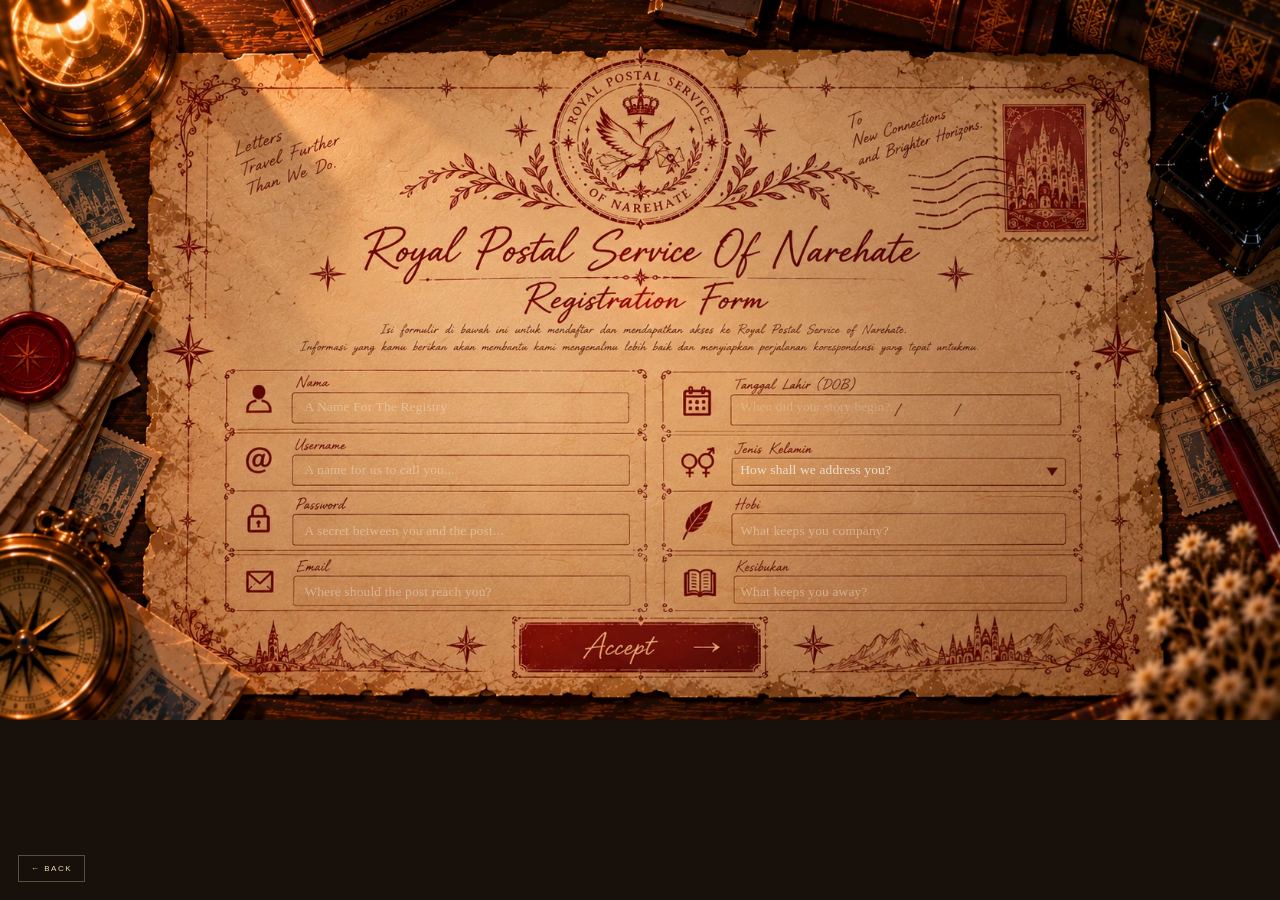
<file: registration.html>
<!-- =========================================================
     NAREHATE POSTAL SERVICE
     registration.html
     Frontend Application Shell
     ========================================================= -->


<!DOCTYPE html>

<html
  lang="id"
>

<head>

  <meta
    charset="UTF-8"
  >

  <meta
    name="viewport"
    content="width=device-width, initial-scale=1.0"
  >

  <title>
    Registration — Narehate Postal Service
  </title>


  <meta
    name="description"
    content="Register as a correspondent of Narehate Postal Service."
  >


<!-- <Start> BLOCK 28 — COMPLETE REGISTRATION CSS -->

<style>

/* =====================================================
   NAREHATE POSTAL SERVICE
   REGISTRATION PAGE
   ===================================================== */


/* =====================================================
   ROOT
   ===================================================== */

:root {

  --ink:
    #642319;

  --ink-soft:
    rgba(
      100,
      35,
      25,
      0.68
    );

  --paper-focus:
    rgba(
      255,
      238,
      204,
      0.18
    );

  --error:
    #7b2418;
}


/* =====================================================
   RESET
   ===================================================== */

* {

  box-sizing:
    border-box;
}


html,
body {

  width:
    100%;

  min-height:
    100%;

  margin:
    0;

  padding:
    0;
}


body {

  background:
    #17100b;

  color:
    var(--ink);

  font-family:
    Georgia,
    "Times New Roman",
    serif;

  overflow:
    hidden;
}


/* =====================================================
   REGISTRATION PAGE
   ===================================================== */

.registration-page {

  position:
    relative;

  width:
    100vw;

  height:
    100vh;

  min-height:
    100dvh;

  overflow:
    hidden;
}


/* <Start> LOCKED REGISTRATION CANVAS */

/* =====================================================
   REGISTRATION CANVAS
   -----------------------------------------------------
   Background + form overlay selalu menggunakan
   canvas 16:9 yang sama.

   Desktop:
   mengikuti lebar viewport

   Mobile:
   tetap mempertahankan rasio artwork
   ===================================================== */

.registration-background {

  position:
    fixed;

  top:
    0;

  left:
    50%;

  transform:
    translateX(-50%);

  width:
    min(
      100vw,
      177.7777778vh
    );

  aspect-ratio:
    16 / 9;

  height:
    auto;

  z-index:
    0;

  background-image:
    url(
      '/assets/environments/registration-bg.webp'
    );

  background-repeat:
    no-repeat;

  background-position:
    center;

  background-size:
    100% 100%;

  pointer-events:
    none;

}


/* =====================================================
   FORM LAYER
   ===================================================== */

.registration-layer {

  position:
    fixed;

  inset:
    0;

  width:
    100%;

  height:
    100%;

  z-index:
    10;

  pointer-events:
    none;

}


/* =====================================================
   FORM CANVAS
   -----------------------------------------------------
   HARUS IDENTIK dengan background canvas.
   ===================================================== */

.registration-form {

  position:
    fixed;

  top:
    0;

  left:
    50%;

  transform:
    translateX(-50%);

  width:
    min(
      100vw,
      177.7777778vh
    );

  aspect-ratio:
    16 / 9;

  height:
    auto;

  margin:
    0;

  padding:
    0;

  z-index:
    20;

  pointer-events:
    none;

}


/* =====================================================
   FIELD
   ===================================================== */

.registration-field {

  position:
    absolute;

  pointer-events:
    auto;

}


/* <Finish> LOCKED REGISTRATION CANVAS */

/* =====================================================
   ACCESSIBILITY LABEL
   -----------------------------------------------------
   Label tetap ada di HTML untuk accessibility,
   tetapi TIDAK BOLEH terlihat.

   Judul field sudah tercetak di artwork.
   ===================================================== */

.registration-field label {

  position:
    absolute;

  width:
    1px;

  height:
    1px;

  padding:
    0;

  margin:
    -1px;

  overflow:
    hidden;

  clip:
    rect(
      0,
      0,
      0,
      0
    );

  clip-path:
    inset(
      50%
    );

  white-space:
    nowrap;

  border:
    0;
}


/* =====================================================
   INPUT & SELECT
   ===================================================== */

.registration-field input,
.registration-field select {

  width:
    100%;

  height:
    100%;

  margin:
    0;

  padding:
    0
    10px;

  border:
    0;

  outline:
    none;

  border-radius:
    0;

  background:
    transparent;

  color:
    var(--ink);

  font-family:
    Georgia,
    "Times New Roman",
    serif;

  font-size:
    clamp(
      12px,
      1.05vw,
      17px
    );

  line-height:
    1;

  letter-spacing:
    0.15px;
}


/* =====================================================
   FOCUS
   ===================================================== */

.registration-field input:focus,
.registration-field select:focus {

  background:
    var(--paper-focus);

  box-shadow:
    inset
    0
    0
    0
    1px
    rgba(
      100,
      35,
      25,
      0.16
    );
}


/* =====================================================
   DATE INPUT
   ===================================================== */

.registration-field input[type="date"] {

  appearance:
    none;

  -webkit-appearance:
    none;

  color:
    var(--ink);
}


/*
   Chrome date picker icon dibuat transparan karena
   artwork sudah memiliki icon kalender sendiri.
*/

.registration-field input[type="date"]::-webkit-calendar-picker-indicator {

  opacity:
    0;

  cursor:
    pointer;
}


/* =====================================================
   SELECT
   ===================================================== */

.registration-field select {

  appearance:
    none;

  -webkit-appearance:
    none;

  cursor:
    pointer;
}


.registration-field select option {

  color:
    #3f1b16;

  background:
    #ead0a8;
}




/* <Start> BLOCK 42 — DOB DISPLAY SYSTEM */

/* ==================================================== DOB FIELD ===================================================== */

#registration-dob-field {

  position:
    absolute;
}


/* =====================================================
   CUSTOM PLACEHOLDER
   ===================================================== */

#registration-dob-placeholder {

  position:
    absolute;

  top:
    50%;

  left:
    10px;

  transform:
    translateY(-50%);

  z-index:
    3;

  color:
    #eee1ce;

  opacity:
    0.50;

  font-family:
    Georgia,
    "Times New Roman",
    serif;

  font-size:
    clamp(
      12px,
      1.05vw,
      17px
    );

  line-height:
    1;

  white-space:
    nowrap;

  pointer-events:
    none;

  transition:
    opacity
    160ms
    ease;
}


/* =====================================================
   CUSTOM SELECTED DATE
   ===================================================== */

#registration-dob-value {

  position:
    absolute;

  top:
    50%;

  left:
    10px;

  transform:
    translateY(-50%);

  z-index:
    3;

  color:
    var(--ink);

  font-family:
    Georgia,
    "Times New Roman",
    serif;

  font-size:
    clamp(
      12px,
      1.05vw,
      17px
    );

  line-height:
    1;

  white-space:
    nowrap;

  pointer-events:
    none;

  opacity:
    0;
}


/* =====================================================
   EMPTY STATE
   ===================================================== */

#registration-dob-field.is-empty
#registration-dob-placeholder {

  opacity:
    0.30;
}


#registration-dob-field.is-empty
#registration-dob-value {

  opacity:
    0;
}


/* =====================================================
   HAS VALUE
   ===================================================== */

#registration-dob-field.has-value
#registration-dob-placeholder {

  opacity:
    0;
}


#registration-dob-field.has-value
#registration-dob-value {

  opacity:
    1;
}


/* =====================================================
   NATIVE DATE INPUT
   -----------------------------------------------------
   Input tetap aktif sebagai calendar trigger,
   tetapi visual tanggal native disembunyikan.
   ===================================================== */

#registration-dob {

  position:
    absolute;

  inset:
    0;

  width:
    100%;

  height:
    100%;

  padding:
    0;

  margin:
    0;

  border:
    0;

  outline:
    none;

  background:
    transparent;

  color:
    transparent;

  cursor:
    pointer;

  appearance:
    none;

  -webkit-appearance:
    none;

  opacity:
    0;

  z-index:
    5;
}


/* =====================================================
   CHROME CALENDAR INDICATOR
   ===================================================== */

#registration-dob::-webkit-calendar-picker-indicator {

  opacity:
    0;

  width:
    100%;

  height:
    100%;

  cursor:
    pointer;
}


/* <Finish> BLOCK 42 */

/* <Start> BLOCK 32 — FINAL FIELD WIDTH CALIBRATION */

/* ===================================================== LEFT COLUM============================================================================================ */

#registration-name-field {

  left:
    23.0%;

  top:
    54.45%;

  width:
    25.4%;

  height:
    4.25%;
}


#registration-username-field {

  left:
    23.0%;

  top:
    63.15%;

  width:
    25.4%;

  height:
    4.25%;
}


#registration-password-field {

  left:
    23.0%;

  top:
    71.65%;

  width:
    25.4%;

  height:
    4.25%;
}


#registration-email-field {

  left:
    23.0%;

  top:
    80.15%;

  width:
    25.4%;

  height:
    4.25%;
}


/* =====================================================
   RIGHT COLUMN
   ===================================================== */

#registration-dob-field {

  left:
    57.05%;

  top:
    54.45%;

  width:
    25.4%;

  height:
    4.25%;
}


#registration-gender-field {

  left:
    57.05%;

  top:
    63.15%;

  width:
    25.4%;

  height:
    4.25%;
}


#registration-hobbies-field {

  left:
    57.05%;

  top:
    71.65%;

  width:
    25.4%;

  height:
    4.25%;
}


#registration-occupation-field {

  left:
    57.05%;

  top:
    80.15%;

  width:
    25.4%;

  height:
    4.25%;
}





/* <Finish> BLOCK 32 */




  /* ===========================================<Start>  — NAREHATE PLACEHOLDER COLOR ==============================================================*/

.registration-field input::placeholder {

  color:
    #eee1ce;

  opacity:
    0.50;
}


.registration-field select {

  color:
    #eee1ce;
}


.registration-field select:valid {

  color:
    var(--ink);
}


/* <Finish> BLOCK 35 */

/* =====================================================
   ACCEPT BUTTON
   -----------------------------------------------------
   Artwork sudah memiliki tombol Accept.

   HTML button hanya menjadi invisible clickable
   hitbox di atas tombol artwork.
   ===================================================== */

#registration-submit {

  position:
    absolute;

  left:
    40.35%;

  top:
    85.45%;

  width:
    19.35%;

  height:
    7.25%;

  margin:
    0;

  padding:
    0;

  border:
    0;

  outline:
    none;

  background:
    transparent;

  color:
    transparent;

  cursor:
    pointer;

  pointer-events:
    auto;

  z-index:
    30;
}


/* =====================================================
   ACCEPT HOVER
   -----------------------------------------------------
   Sangat subtle supaya artwork tidak rusak.
   ===================================================== */

#registration-submit:hover {

  background:
    rgba(
      255,
      230,
      190,
      0.06
    );
}


/* =====================================================
   ACCEPT ACTIVE
   ===================================================== */

#registration-submit:active {

  background:
    rgba(
      90,
      20,
      10,
      0.08
    );
}


/* =====================================================
   STATUS
   -----------------------------------------------------
   Development feedback saja.

   Tidak mengganggu artwork.
   ===================================================== */

#registration-status {

  position:
    fixed;

  left:
    50%;

  bottom:
    12px;

  transform:
    translateX(-50%);

  z-index:
    100;

  min-width:
    220px;

  max-width:
    80vw;

  padding:
    5px
    10px;

  color:
    var(--ink-soft);

  font-family:
    Arial,
    sans-serif;

  font-size:
    9px;

  line-height:
    1.4;

  text-align:
    center;

  pointer-events:
    none;
}


#registration-status.is-error {

  color:
    var(--error);
}


/* =====================================================
   BACK BUTTON
   ===================================================== */

.registration-back {

  position:
    fixed;

  left:
    18px;

  bottom:
    18px;

  z-index:
    100;

  padding:
    8px
    12px;

  border:
    1px solid
    rgba(
      244,
      218,
      179,
      0.30
    );

  background:
    rgba(
      23,
      16,
      11,
      0.45
    );

  color:
    #f4dab3;

  font-family:
    Arial,
    sans-serif;

  font-size:
    8px;

  letter-spacing:
    1.5px;

  cursor:
    pointer;

  backdrop-filter:
    blur(
      5px
    );
}


/* =====================================================
   MOBILE
   ===================================================== */

@media (
  max-width: 700px
) {

  .registration-background {

    width:
      auto;

    height:
      100dvh;

    aspect-ratio:
      16 / 9;

    background-size:
      100%
      100%;
  }


  .registration-layer {

    width:
      auto;

    height:
      100dvh;

    aspect-ratio:
      16 / 9;
  }


  .registration-field input,
  .registration-field select {

    font-size:
      12px;

    padding:
      0
      7px;
  }


  .registration-back {

    left:
      10px;

    bottom:
      10px;
  }
}


/* =====================================================
   <Finish> BLOCK 28
   ===================================================== */



/* <Start> GENDER PLACEHOLDER STYLE */

#registration-gender option[value=""] {
  color: #eee1ce;
  opacity: 0.5;
}

/* <Finish> GENDER PLACEHOLDER STYLE */

</style>

<!-- <Finish> BLOCK 28 — COMPLETE REGISTRATION CSS -->

</head>


<body>


<!-- <Start> BLOCK 55 — REGISTRATION PAGE FADE IN -->

<div
  id="narehate-entry-transition"
  style="
    position: fixed;
    inset: 0;
    background: #000000;
    opacity: 1;
    pointer-events: none;
    z-index: 999999;
    transition:
      opacity 1200ms
      cubic-bezier(0.65, 0, 0.35, 1);
  "
></div>

<script>

  window.addEventListener(
    'load',
    function() {

      const transition =
        document.getElementById(
          'narehate-entry-transition'
        );


      if (
        !transition
      ) {

        return;

      }


      requestAnimationFrame(
        function() {

          requestAnimationFrame(
            function() {

              transition.style.opacity =
                '0';

            }
          );

        }
      );


      setTimeout(
        function() {

          transition.remove();

        },
        1400
      );

    }
  );

</script>

<!-- <Finish> BLOCK 55 — REGISTRATION PAGE FADE IN -->


  <main
    class="registration-page"
  >


    <!-- ================================================
         BACKGROUND
         ================================================ -->

    <div
      class="registration-background"
      aria-hidden="true"
    ></div>


    <!---------------------------------------------------------- <Start> BLOCK 23 — REGISTRATION FORM ----------------------------------------------------------->

<form
  id="registration-form"
  class="registration-form"
  autocomplete="off"
>

  <!-- NAME -->

 <div
  id="registration-name-field"
  class="registration-field"
>
  <label for="registration-name">
    Nama
  </label>

  <input
    type="text"
    id="registration-name"
    name="name"
    autocomplete="off"
    maxlength="100"
    placeholder="A Name For The Registry"
    required
  >
  </div>


 <!-- <Start> BLOCK 36 — NAREHATE REGISTRATION FIELDS -->

<!-- USERNAME -->

<div
  id="registration-username-field"
  class="registration-field"
>
  <label for="registration-username">
    Username
  </label>

  <input
    type="text"
    id="registration-username"
    name="username"
    autocomplete="off"
    minlength="3"
    maxlength="24"
    pattern="[a-z0-9_.]{3,24}"
    placeholder="A name for us to call you..."
    required
  >
</div>


<!-- PASSWORD -->

<div
  id="registration-password-field"
  class="registration-field"
>
  <label for="registration-password">
    Password
  </label>

  <input
    type="password"
    id="registration-password"
    name="password"
    autocomplete="on"
    minlength="8"
    placeholder="A secret between you and the post..."
    required
  >
</div>


<!-- EMAIL -->

<div
  id="registration-email-field"
  class="registration-field"
>
  <label for="registration-email">
    Email
  </label>

  <input
    type="email"
    id="registration-email"
    name="email"
    autocomplete="email"
    maxlength="150"
    placeholder="Where should the post reach you?"
    required
  >
</div>


<!-- <Start> — DOB FIELD -->

<div
  id="registration-dob-field"
  class="registration-field is-empty"
>

  <label for="registration-dob">
    Tanggal Lahir
  </label>


  <!-- Custom placeholder -->

  <span
    id="registration-dob-placeholder"
    class="dob-placeholder"
  >
    When did your story begin?...
  </span>


  <!-- Custom selected date -->

  <span
    id="registration-dob-value"
    class="dob-value"
  ></span>


  <!-- Native date picker -->

  <input
    type="date"
    id="registration-dob"
    name="dob"
  >

</div>




<!-- GENDER -->

<div
  id="registration-gender-field"
  class="registration-field"
>
  <label for="registration-gender">
    Jenis Kelamin
  </label>

  <select
    id="registration-gender"
    name="gender"
    required
  >

    <option
      value=""
      selected
      disabled
    >
      How shall we address you?
    </option>

    <option value="MALE">
      Mr.
    </option>

    <option value="FEMALE">
      Ms.
    </option>

    <option value="OTHER">
      Other
    </option>

    <option value="PREFER_NOT_TO_SAY">
      Prefer Not To Say
    </option>

  </select>
</div>


<!-- HOBBIES -->

<div
  id="registration-hobbies-field"
  class="registration-field"
>
  <label for="registration-hobbies">
    Hobi
  </label>

  <input
    type="text"
    id="registration-hobbies"
    name="hobbies"
    maxlength="300"
    placeholder="What keeps you company?"
  >
</div>


<!-- OCCUPATION -->

<div
  id="registration-occupation-field"
  class="registration-field"
>
  <label for="registration-occupation">
    Kesibukan
  </label>

  <input
    type="text"
    id="registration-occupation"
    name="occupation"
    maxlength="150"
    placeholder="What keeps you away?"
  >
</div>


<!-- <Finish> BLOCK 36 -->
  <!-- ACCEPT -->

  <button
    type="submit"
    id="registration-submit"
    aria-label="Accept registration"
  ></button>

</form>

<!-- <Finish> BLOCK 23 -->

    <!-- ================================================
         BACK
         ================================================ -->

    <button
      type="button"
      class="registration-back"
      id="registration-back"
    >
      ← BACK
    </button>


  </main>


<!-- <Start> BLOCK 44 — CLEAN REGISTRATION PAGE LOGIC -->

<script>

/* =========================================================
   NAREHATE REGISTRATION PAGE
   ---------------------------------------------------------
   Current visual registration fields:

   - name
   - username
   - password
   - email
   - dob
   - gender
   - hobbies
   - occupation

   DEVELOPMENT:
   Form validation + DOB display + back navigation.

   Backend registration belum dipasang pada block ini.
   ========================================================= */


/* =========================================================
   DOM ELEMENTS
   ========================================================= */

const registrationForm =
  document.getElementById(
    'registration-form'
  );


const registrationStatus =
  document.getElementById(
    'registration-status'
  );


const registrationName =
  document.getElementById(
    'registration-name'
  );


const registrationUsername =
  document.getElementById(
    'registration-username'
  );


const registrationPassword =
  document.getElementById(
    'registration-password'
  );


const registrationEmail =
  document.getElementById(
    'registration-email'
  );


const registrationDob =
  document.getElementById(
    'registration-dob'
  );


const registrationGender =
  document.getElementById(
    'registration-gender'
  );


const registrationHobbies =
  document.getElementById(
    'registration-hobbies'
  );


const registrationOccupation =
  document.getElementById(
    'registration-occupation'
  );


const registrationSubmit =
  document.getElementById(
    'registration-submit'
  );


const registrationBack =
  document.getElementById(
    'registration-back'
  );


/* <Start> BLOCK 44A — ELEMENT VALIDATION */

/* =========================================================
   ELEMENT VALIDATION
   ---------------------------------------------------------
   registration-status bersifat OPTIONAL.

   Artwork registration saat ini tidak memiliki visible
   status field, jadi halaman tetap valid tanpa elemen itu.
   ========================================================= */

const registrationRequiredElements = [

  {
    name:
      'registration-form',

    element:
      registrationForm

  },

  {
    name:
      'registration-name',

    element:
      registrationName

  },

  {
    name:
      'registration-username',

    element:
      registrationUsername

  },

  {
    name:
      'registration-password',

    element:
      registrationPassword

  },

  {
    name:
      'registration-email',

    element:
      registrationEmail

  },

  {
    name:
      'registration-dob',

    element:
      registrationDob

  },

  {
    name:
      'registration-gender',

    element:
      registrationGender

  },

  {
    name:
      'registration-hobbies',

    element:
      registrationHobbies

  },

  {
    name:
      'registration-occupation',

    element:
      registrationOccupation

  },

  {
    name:
      'registration-submit',

    element:
      registrationSubmit

  },

  {
    name:
      'registration-back',

    element:
      registrationBack

  }

];


const registrationMissingElements =
  registrationRequiredElements
    .filter(
      function(item) {

        return !item.element;

      }
    );


if (
  registrationMissingElements.length > 0
) {

  console.error(
    '[NAREHATE] Missing registration elements:',
    registrationMissingElements.map(
      function(item) {

        return item.name;

      }
    )
  );

}


/* <Finish> BLOCK 44A — ELEMENT VALIDATION */

/* =========================================================
   PREFILL IDENTIFIER
   ---------------------------------------------------------
   Jika user datang dari Correspondence Gate:

       /registration.html?identifier=stefanus

   identifier akan masuk ke USERNAME.

   Password TIDAK pernah dimasukkan melalui URL.
   ========================================================= */

const registrationParams =
  new URLSearchParams(
    window.location.search
  );


const registrationIdentifier =
  registrationParams.get(
    'identifier'
  );


if (
  registrationIdentifier &&
  registrationUsername
) {

  registrationUsername.value =
    registrationIdentifier
      .trim()
      .toLowerCase();

}


/* =========================================================
   REGISTRATION STATUS
   ========================================================= */

function showRegistrationStatus(
  message,
  isError
) {

  if (
    !registrationStatus
  ) {

    return;

  }


  registrationStatus.textContent =
    message;


  registrationStatus.classList.toggle(
    'is-error',
    !!isError
  );


  registrationStatus.classList.toggle(
    'is-success',
    !isError
  );

}


/* =========================================================
   DOB DISPLAY SYSTEM
   ========================================================= */

const dobField =
  document.getElementById(
    'registration-dob-field'
  );


const dobPlaceholder =
  document.getElementById(
    'registration-dob-placeholder'
  );


const dobValue =
  document.getElementById(
    'registration-dob-value'
  );


/* =========================================================
   FORMAT DATE
   ---------------------------------------------------------
   Browser value:
       YYYY-MM-DD

   Display:
       DD Month YYYY
   ========================================================= */

function formatDob(
  value
) {

  if (
    !value
  ) {

    return '';

  }


  const parts =
    value.split('-');


  if (
    parts.length !== 3
  ) {

    return '';

  }


  const year =
    parts[0];


  const month =
    Number(
      parts[1]
    );


  const day =
    Number(
      parts[2]
    );


  const months = [

    'January',

    'February',

    'March',

    'April',

    'May',

    'June',

    'July',

    'August',

    'September',

    'October',

    'November',

    'December'

  ];


  if (
    !months[month - 1]
  ) {

    return '';

  }


  return (
    day +
    ' ' +
    months[month - 1] +
    ' ' +
    year
  );

}


/* =========================================================
   UPDATE DOB DISPLAY
   ========================================================= */

function updateDobState() {

  if (
    !registrationDob ||
    !dobField ||
    !dobValue
  ) {

    return;

  }


  const value =
    registrationDob.value;


  if (
    value
  ) {

    const formatted =
      formatDob(
        value
      );


    dobValue.textContent =
      formatted;


    dobField.classList.remove(
      'is-empty'
    );


    dobField.classList.add(
      'has-value'
    );

  } else {

    dobValue.textContent =
      '';


    dobField.classList.remove(
      'has-value'
    );


    dobField.classList.add(
      'is-empty'
    );

  }

}


/* =========================================================
   OPEN CALENDAR
   ---------------------------------------------------------
   Seluruh DOB textbox menjadi calendar trigger.
   ========================================================= */

if (
  dobField &&
  registrationDob
) {

  dobField.addEventListener(
    'click',
    function() {

      if (
        typeof registrationDob.showPicker ===
        'function'
      ) {

        try {

          registrationDob.showPicker();

        } catch (
          error
        ) {

          registrationDob.focus();

        }

      } else {

        registrationDob.focus();

      }

    }
  );


  registrationDob.addEventListener(
    'change',
    function() {

      updateDobState();

    }
  );


  updateDobState();

}


/* =========================================================
   <Start> BLOCK 49 — NATIVE REGISTRATION SUBMIT + TRANSITION
   ---------------------------------------------------------
   Registration flow:

   ACCEPT
      ↓
   DARK TRANSITION
      ↓
   LOADING ANIMATION
      ↓
   BACKEND REGISTRATION
      ↓
   SUCCESS ANIMATION
      ↓
   CENTRAL OFFICE HANDOFF

   Password tidak pernah disimpan ke handoff.
   ========================================================= */


/* =========================================================
   REGISTRATION TRANSITION OVERLAY
   ========================================================= */

function createRegistrationTransition() {

  /* -----------------------------------------
     Jangan membuat overlay dua kali.
     ----------------------------------------- */

  let overlay =
    document.getElementById(
      'narehate-registration-transition'
    );

  if (overlay) {

    return overlay;

  }


  /* -----------------------------------------
     Inject visual system.
     ----------------------------------------- */

  const style =
    document.createElement('style');

  style.id =
    'narehate-registration-transition-style';

  style.textContent = `

    #narehate-registration-transition {

      position: fixed;

      inset: 0;

      z-index: 99999;

      display: flex;

      align-items: center;

      justify-content: center;

      background:
        rgba(0, 0, 0, 0.82);

      opacity: 0;

      pointer-events: none;

      transition:
        opacity 700ms ease;

    }


    #narehate-registration-transition.is-visible {

      opacity: 1;

      pointer-events: all;

    }


    .narehate-transition-content {

      display: flex;

      flex-direction: column;

      align-items: center;

      justify-content: center;

      gap: 22px;

      text-align: center;

      color: #f4ead8;

      font-family:
        Georgia,
        'Times New Roman',
        serif;

    }


    .narehate-transition-animation {

      position: relative;

      width: 72px;

      height: 72px;

      display: flex;

      align-items: center;

      justify-content: center;

    }


    /* -----------------------------------------
       LOADING RING
       ----------------------------------------- */

    .narehate-loading-ring {

      width: 54px;

      height: 54px;

      border:

        2px solid

        rgba(244, 234, 216, 0.18);

      border-top-color:

        rgba(244, 234, 216, 0.95);

      border-right-color:

        rgba(244, 234, 216, 0.55);

      border-radius: 50%;

      animation:

        narehateSpin 1.1s

        linear infinite;

      transition:

        opacity 400ms ease,

        transform 400ms ease;

    }


    @keyframes narehateSpin {

      from {

        transform:
          rotate(0deg);

      }

      to {

        transform:
          rotate(360deg);

      }

    }


    /* -----------------------------------------
       SUCCESS CHECKMARK
       ----------------------------------------- */

    .narehate-success-mark {

      position: absolute;

      width: 58px;

      height: 58px;

      border:

        1px solid

        rgba(244, 234, 216, 0.8);

      border-radius: 50%;

      display: flex;

      align-items: center;

      justify-content: center;

      opacity: 0;

      transform:
        scale(0.55);

      transition:

        opacity 500ms ease,

        transform 500ms
        cubic-bezier(
          0.22,
          1,
          0.36,
          1
        );

    }


    .narehate-success-mark::after {

      content: '';

      width: 22px;

      height: 11px;

      border-left:

        2px solid

        #f4ead8;

      border-bottom:

        2px solid

        #f4ead8;

      transform:

        rotate(-45deg)

        translate(
          2px,
          -2px
        );

    }


    #narehate-registration-transition.is-success
    .narehate-loading-ring {

      opacity: 0;

      transform:
        scale(0.45);

      animation:
        none;

    }


    #narehate-registration-transition.is-success
    .narehate-success-mark {

      opacity: 1;

      transform:
        scale(1);

    }


    /* -----------------------------------------
       TEXT
       ----------------------------------------- */

    .narehate-transition-title {

      font-size: 15px;

      letter-spacing:
        0.22em;

      text-transform:
        uppercase;

      opacity: 0.95;

    }


    .narehate-transition-message {

      max-width: 360px;

      font-size: 12px;

      letter-spacing:
        0.08em;

      line-height: 1.7;

      opacity: 0.55;

    }


    /* -----------------------------------------
       ERROR STATE
       ----------------------------------------- */

    #narehate-registration-transition.is-error
    .narehate-loading-ring {

      animation: none;

      border-color:
        rgba(
          220,
          120,
          120,
          0.9
        );

    }

  `;

  document.head.appendChild(style);


  /* -----------------------------------------
     Create overlay.
     ----------------------------------------- */

  overlay =
    document.createElement('div');

  overlay.id =
    'narehate-registration-transition';


  overlay.innerHTML = `

    <div
      class="narehate-transition-content"
    >

      <div
        class="narehate-transition-animation"
      >

        <div
          class="narehate-loading-ring"
        ></div>

        <div
          class="narehate-success-mark"
        ></div>

      </div>


      <div
        class="narehate-transition-title"
        id="narehate-transition-title"
      >
        Registering correspondence
      </div>


      <div
        class="narehate-transition-message"
        id="narehate-transition-message"
      >
        Please wait while the registry records your correspondence.
      </div>

    </div>

  `;


  document.body.appendChild(
    overlay
  );


  return overlay;

}


/* =========================================================
   SHOW REGISTRATION TRANSITION
   ========================================================= */

function showRegistrationTransition(
  mode,
  title,
  message
) {

  const overlay =
    createRegistrationTransition();


  const titleElement =
    document.getElementById(
      'narehate-transition-title'
    );


  const messageElement =
    document.getElementById(
      'narehate-transition-message'
    );


  if (titleElement) {

    titleElement.textContent =
      title;

  }


  if (messageElement) {

    messageElement.textContent =
      message;

  }


  overlay.classList.remove(
    'is-success',
    'is-error'
  );


  if (mode === 'success') {

    overlay.classList.add(
      'is-success'
    );

  }


  if (mode === 'error') {

    overlay.classList.add(
      'is-error'
    );

  }


  requestAnimationFrame(
    function() {

      overlay.classList.add(
        'is-visible'
      );

    }
  );


  return overlay;

}


/* =========================================================
   <Start> REGISTRATION SUBMIT
   ========================================================= */

if (
  registrationForm
) {

  registrationForm.addEventListener(
    'submit',
    async function(event) {

      event.preventDefault();


      /* -----------------------------------------
         FRONTEND VALIDATION
         ----------------------------------------- */

      if (
        !registrationForm.checkValidity()
      ) {

        registrationForm.reportValidity();

        showRegistrationStatus(
          'Please complete the required fields.',
          true
        );

        return;

      }


      const usernameValue =
        registrationUsername.value
          .trim()
          .toLowerCase();


      registrationUsername.value =
        usernameValue;


      const usernamePattern =
        /^[a-z0-9_.]{3,24}$/;


      if (
        !usernamePattern.test(
          usernameValue
        )
      ) {

        showRegistrationStatus(
          'Username must be 3–24 characters using lowercase letters, numbers, dots or underscores.',
          true
        );

        registrationUsername.focus();

        return;

      }


      if (
        registrationPassword.value.length < 8
      ) {

        showRegistrationStatus(
          'Password must contain at least 8 characters.',
          true
        );

        registrationPassword.focus();

        return;

      }


      if (
        !registrationDob.value
      ) {

        showRegistrationStatus(
          'Please tell us when your story began.',
          true
        );

        registrationDob.focus();

        return;

      }


      /* -----------------------------------------
         LOCK FORM
         ----------------------------------------- */

      registrationSubmit.disabled =
        true;

      registrationSubmit.style.pointerEvents =
        'none';


      /* -----------------------------------------
         START VISUAL TRANSITION
         ----------------------------------------- */

      showRegistrationTransition(
        'loading',
        'Registering correspondence',
        'Please wait while the registry records your correspondence.'
      );


      /* -----------------------------------------
         PREPARE DATA
         ----------------------------------------- */

      const registrationData = {

        name:
          registrationName.value.trim(),

        username:
          usernameValue,

        password:
          registrationPassword.value,

        email:
          registrationEmail.value
            .trim()
            .toLowerCase(),

        dob:
          registrationDob.value,

        gender:
          registrationGender.value,

        hobbies:
          registrationHobbies.value.trim(),

        occupation:
          registrationOccupation.value.trim()

      };


      try {

        /* -----------------------------------------
           SEND TO BACKEND
           ----------------------------------------- */

        const response =
          await fetch(
            '/api',
            {
              method:
                'POST',

              headers: {
                'Content-Type':
                  'application/json'
              },

              body:
                JSON.stringify({
                  action:
                    'credentialregister',

                  data:
                    registrationData
                })
            }
          );


        if (
          !response.ok
        ) {

          throw new Error(
            'Registration request failed.'
          );

        }


        /* <Start> BLOCK 50 — SAFE API RESPONSE PARSER */

const responseText =
  await response.text();

let result;

try {

  result =
    JSON.parse(
      responseText
    );

} catch (parseError) {

  console.error(
    '[NAREHATE] API RETURNED NON-JSON:',
    responseText
  );

  throw new Error(
    'The postal server returned an unexpected response.'
  );

}


if (
  !result
) {

  throw new Error(
    'The postal server returned an empty response.'
  );

}

/* <Finish> BLOCK 50 — SAFE API RESPONSE PARSER */


        console.log(
          '[NAREHATE] REGISTRATION RESPONSE:',
          result
        );


        /* -----------------------------------------
           BACKEND FAILURE
           ----------------------------------------- */

        if (
          !result ||
          result.success !== true
        ) {

          throw new Error(
            result &&
            result.error
              ? result.error
              : 'Registration failed.'
          );

        }


        /* -----------------------------------------
           SAVE SAFE REGISTRATION HANDOFF
           -----------------------------------------

           Password tidak pernah disimpan.

           Handoff hanya berisi sanitized user
           dari backend.
           ----------------------------------------- */

        if (
          result.user
        ) {

          sessionStorage.setItem(
  'NAREHATE_REGISTRATION_HANDOFF',
  JSON.stringify({

    authenticated:
      true,

    registered:
      true,

    user:
      result.user,

    sessionToken:
      result.sessionToken,

    expiresAt:
      result.expiresAt,

    timestamp:
      Date.now()

  })
);

        console.log(
          '[NAREHATE] NAREHATE ACCOUNT CREATED:',
          result.user
        );


        /* -----------------------------------------
           SUCCESS ANIMATION
           ----------------------------------------- */

        showRegistrationTransition(
          'success',
          'Correspondence established',
          'Your registry entry has been accepted. Opening Central Office...'
        );


        /* -----------------------------------------
           WAIT FOR SUCCESS ANIMATION
           ----------------------------------------- */

        await new Promise(
          function(resolve) {

            setTimeout(
              resolve,
              1300
            );

          }
        );


        /* -----------------------------------------
           MOVE TO MAIN APPLICATION
           ----------------------------------------- */

        window.location.href =
          '/';


      } catch (error) {

        console.error(
          '[NAREHATE] REGISTRATION ERROR:',
          error
        );


        /* -----------------------------------------
           ERROR STATE
           ----------------------------------------- */

        showRegistrationTransition(
          'error',
          'Registration could not be completed',
          error.message ||
            'Please check your correspondence and try again.'
        );


        showRegistrationStatus(
          error.message ||
            'Registration failed. Please try again.',
          true
        );


        /* -----------------------------------------
           RETURN CONTROL TO USER
           ----------------------------------------- */

        await new Promise(
          function(resolve) {

            setTimeout(
              resolve,
              1800
            );

          }
        );


        const overlay =
          document.getElementById(
            'narehate-registration-transition'
          );


        if (overlay) {

          overlay.classList.remove(
            'is-visible'
          );

        }


      } finally {

        registrationSubmit.disabled =
          false;

        registrationSubmit.style.pointerEvents =
          'auto';

      }

    }
  );

}


/* =========================================================
   <Finish> BLOCK 49 — NATIVE REGISTRATION SUBMIT + TRANSITION
   ========================================================= */

/* =========================================================
   BACK BUTTON
   ========================================================= */

if (
  registrationBack
) {

  registrationBack.addEventListener(
    'click',
    function() {

      window.location.href =
        '/';

    }
  );

}


/* =========================================================
   DEVELOPMENT READY
   ========================================================= */

console.log(
  '[NAREHATE] Registration page logic ONLINE.'
);


/* <Finish> BLOCK 44 — CLEAN REGISTRATION PAGE LOGIC */

</script>


</body>

</html>
</file>
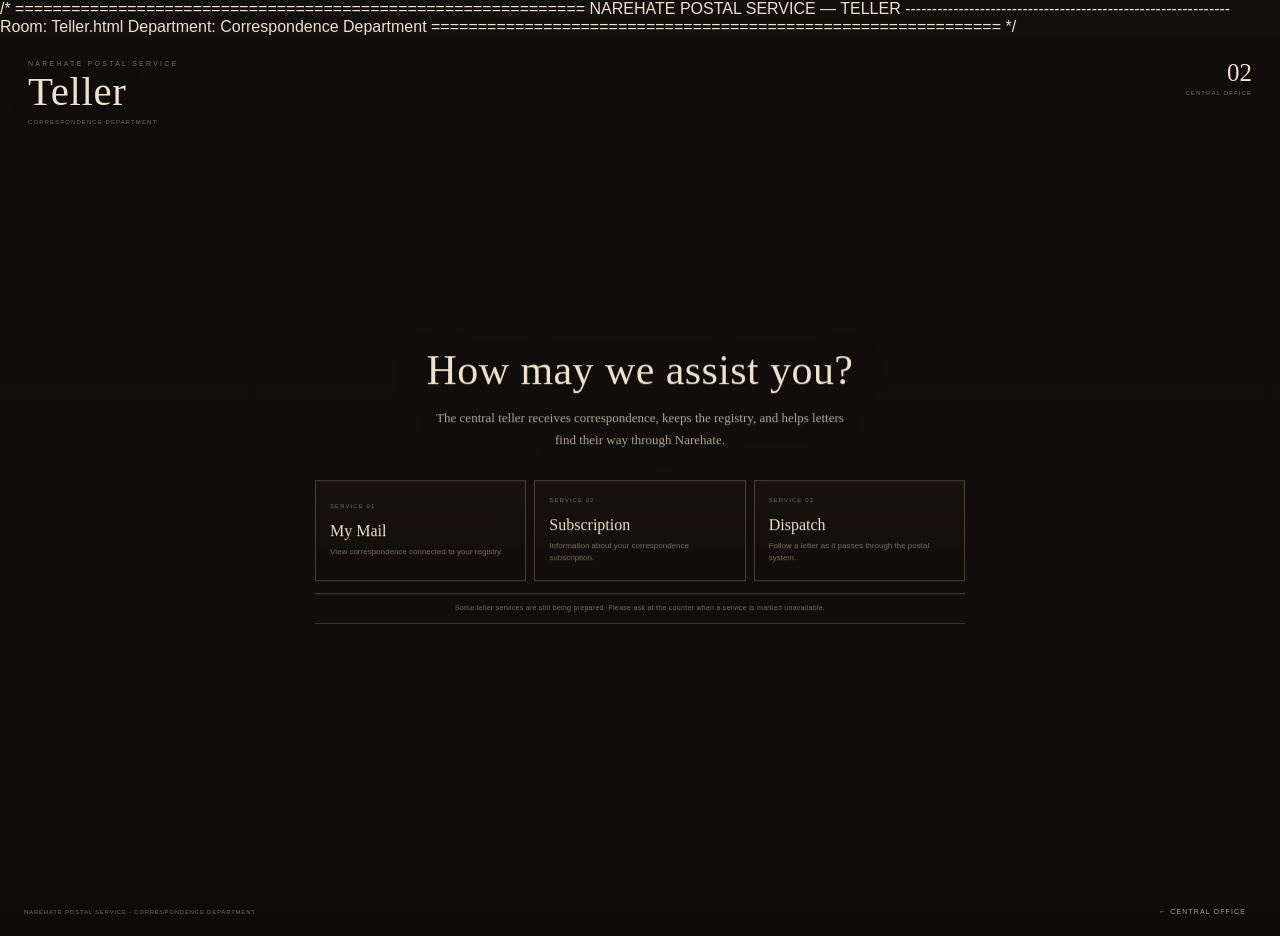
<file: rooms/teller/teller.html>
/* =============================================================
   <Start> NAREHATE POSTAL SERVICE — TELLER
   -------------------------------------------------------------
   Room:
   Teller.html

   Department:
   Correspondence Department

   
   ============================================================= */


<!DOCTYPE html>
<html
  lang="en"
>

<head>

  <meta
    charset="UTF-8"
  >

  <meta
    name="viewport"
    content="width=device-width, initial-scale=1.0, viewport-fit=cover"
  >

  <title>
    Narehate Postal Service — Teller
  </title>


  <!-- =========================================================
       <Start> TELLER STYLESHEET
       ---------------------------------------------------------
       Stylesheet khusus untuk Teller Room.
       ========================================================= -->

  <link
    rel="stylesheet"
    href="./teller.css"
  >

  <!-- =========================================================
       <Finish> TELLER STYLESHEET
       ========================================================= -->

</head>


<body>


  <!-- =========================================================
       <Start> TELLER ROOM
       ---------------------------------------------------------
       Root environment untuk Teller.

       Background artwork:
       /assets/environments/TELLER.webp

       Room:
       02 — Teller
       ========================================================= -->

  <main
    id="teller-room"
    class="teller-room"
    aria-label="Narehate Postal Service Teller"
  >


    <!-- =======================================================
         <Start> TELLER BACKGROUND
         -------------------------------------------------------
         Artwork utama Teller.

         Asset berasal dari:
         /assets/environments/TELLER.webp
         ======================================================= -->

    <img
      id="teller-background"
      class="teller-background"
      src="/assets/environments/TELLER.webp"
      alt=""
      aria-hidden="true"
    >

    <!-- =======================================================
         <Finish> TELLER BACKGROUND
         ======================================================= -->


    <!-- =======================================================
         <Start> TELLER ATMOSPHERE
         -------------------------------------------------------
         Overlay tipis untuk mempertahankan readability
         tanpa menghilangkan artwork.
         ======================================================= -->

    <div
      class="teller-atmosphere"
      aria-hidden="true"
    ></div>

    <!-- =======================================================
         <Finish> TELLER ATMOSPHERE
         ======================================================= -->


    <!-- =======================================================
         <Start> TELLER HEADER
         -------------------------------------------------------
         Identitas department dan nomor room.
         ======================================================= -->

    <header
      class="teller-header"
    >


      <!-- =====================================================
           <Start> TELLER IDENTITY
           ===================================================== -->

      <div
        class="teller-identity"
      >

        <div
          class="teller-eyebrow"
        >
          Narehate Postal Service
        </div>


        <h1
          class="teller-title"
        >
          Teller
        </h1>


        <div
          class="teller-department"
        >
          Correspondence Department
        </div>

      </div>

      <!-- =====================================================
           <Finish> TELLER IDENTITY
           ===================================================== -->


      <!-- =====================================================
           <Start> ROOM MARK
           ===================================================== -->

      <div
        class="room-mark"
      >

        <div
          class="room-number"
        >
          02
        </div>


        <div
          class="room-label"
        >
          Central Office
        </div>

      </div>

      <!-- =====================================================
           <Finish> ROOM MARK
           ===================================================== -->

    </header>

    <!-- =======================================================
         <Finish> TELLER HEADER
         ======================================================= -->


    <!-- =======================================================
         <Start> TELLER CONTENT
         -------------------------------------------------------
         Main interaction area Teller.
         ======================================================= -->

    <section
      class="teller-content"
      aria-labelledby="counter-heading"
    >


      <!-- =====================================================
           <Start> COUNTER INTRODUCTION
           ===================================================== -->

      <h2
        id="counter-heading"
        class="counter-heading"
      >
        How may we assist you?
      </h2>


      <p
        class="counter-introduction"
      >
        The central teller receives correspondence,
        keeps the registry, and helps letters find
        their way through Narehate.
      </p>

      <!-- =====================================================
           <Finish> COUNTER INTRODUCTION
           ===================================================== -->


      <!-- =====================================================
           <Start> TELLER SERVICES
           -----------------------------------------------------
           Service window utama Teller.

           Functional behavior akan disambungkan kemudian.
           ===================================================== -->

      <div
        class="teller-services"
        role="group"
        aria-label="Teller services"
      >


        <!-- ===================================================
             <Start> SERVICE — MY MAIL
             =================================================== -->

        <button
          type="button"
          class="teller-service"
          data-service="mail"
        >

          <span
            class="service-number"
          >
            SERVICE 01
          </span>


          <span
            class="service-name"
          >
            My Mail
          </span>


          <span
            class="service-description"
          >
            View correspondence connected to your registry.
          </span>

        </button>

        <!-- ===================================================
             <Finish> SERVICE — MY MAIL
             =================================================== -->


        <!-- ===================================================
             <Start> SERVICE — SUBSCRIPTION
             =================================================== -->

        <button
          type="button"
          class="teller-service"
          data-service="subscription"
        >

          <span
            class="service-number"
          >
            SERVICE 02
          </span>


          <span
            class="service-name"
          >
            Subscription
          </span>


          <span
            class="service-description"
          >
            Information about your correspondence subscription.
          </span>

        </button>

        <!-- ===================================================
             <Finish> SERVICE — SUBSCRIPTION
             =================================================== -->


        <!-- ===================================================
             <Start> SERVICE — DISPATCH
             =================================================== -->

        <button
          type="button"
          class="teller-service"
          data-service="dispatch"
        >

          <span
            class="service-number"
          >
            SERVICE 03
          </span>


          <span
            class="service-name"
          >
            Dispatch
          </span>


          <span
            class="service-description"
          >
            Follow a letter as it passes through the postal system.
          </span>

        </button>

        <!-- ===================================================
             <Finish> SERVICE — DISPATCH
             =================================================== -->

      </div>

      <!-- =====================================================
           <Finish> TELLER SERVICES
           ===================================================== -->


      <!-- =====================================================
           <Start> TELLER NOTICE
           ===================================================== -->

      <div
        class="teller-notice"
      >
        Some teller services are still being prepared.
        Please ask at the counter when a service is marked unavailable.
      </div>

      <!-- =====================================================
           <Finish> TELLER NOTICE
           ===================================================== -->

    </section>

    <!-- =======================================================
         <Finish> TELLER CONTENT
         ======================================================= -->


    <!-- =======================================================
         <Start> TELLER FOOTER
         ======================================================= -->

    <footer
      class="teller-footer"
    >

      <div
        class="teller-footer-copy"
      >
        Narehate Postal Service · Correspondence Department
      </div>


      <button
        type="button"
        id="teller-back"
        class="back-button"
      >
        ← Central Office
      </button>

    </footer>

    <!-- =======================================================
         <Finish> TELLER FOOTER
         ======================================================= -->

  </main>

  <!-- =========================================================
       <Finish> TELLER ROOM
       ========================================================= -->


  <!-- =========================================================
       <Start> TELLER JAVASCRIPT
       ---------------------------------------------------------
       JavaScript khusus Teller.

       Untuk tahap ini:
       - back navigation disiapkan
       - service buttons belum terhubung API
       ========================================================= -->

  <script>

    /* =========================================================
       <Start> TELLER NAVIGATION
       ---------------------------------------------------------
       Kembali ke Central Office.

       Jika room dijalankan melalui parent application,
       gunakan parent.closeRoom().

       Jika dijalankan standalone,
       gunakan browser history.
       ========================================================= */

    const tellerBack =
      document.getElementById(
        'teller-back'
      );


    if (
      tellerBack
    ) {

      tellerBack.addEventListener(
        'click',
        function () {

          if (
            window.parent &&
            window.parent !== window &&
            typeof window.parent.closeRoom === 'function'
          ) {

            window.parent.closeRoom();

            return;

          }


          if (
            window.history.length > 1
          ) {

            window.history.back();

          }

        }
      );

    }

    /* =========================================================
       <Finish> TELLER NAVIGATION
       ========================================================= */


    /* =========================================================
       <Start> TELLER SERVICE HANDLERS
       ---------------------------------------------------------
       Placeholder.

       API/database belum disambungkan pada tahap ini.
       ========================================================= */

    const tellerServices =
      document.querySelectorAll(
        '[data-service]'
      );


    tellerServices.forEach(
      function (button) {

        button.addEventListener(
          'click',
          function () {

            const service =
              button.dataset.service;


            console.log(
              'Teller service selected:',
              service
            );

          }
        );

      }
    );

    /* =========================================================
       <Finish> TELLER SERVICE HANDLERS
       ========================================================= */

  </script>

  <!-- =========================================================
       <Finish> TELLER JAVASCRIPT
       ========================================================= -->


</body>

</html>
</file>
<file: rooms/teller/teller.css>
/* =============================================================
   <Start> NAREHATE POSTAL SERVICE — TELLER
   -------------------------------------------------------------
   Room:
   Teller.css

   Department:
   Correspondence Department

   Background:
   /assets/environments/TELLER.webp
   ============================================================= */


/* =============================================================
   <Start> ROOT VARIABLES
   ============================================================= */

:root {

  --paper:
    #eee1ce;

  --paper-soft:
    rgba(
      238,
      225,
      206,
      0.72
    );

  --paper-faint:
    rgba(
      238,
      225,
      206,
      0.46
    );

  --ink:
    #211b16;

  --line:
    rgba(
      238,
      225,
      206,
      0.24
    );

  --glass:
    rgba(
      20,
      16,
      12,
      0.48
    );

  --glass-strong:
    rgba(
      18,
      14,
      10,
      0.72
    );

}

/* =============================================================
   <Finish> ROOT VARIABLES
   ============================================================= */


/* =============================================================
   <Start> GLOBAL RESET
   ============================================================= */

* {

  box-sizing:
    border-box;

}


html,
body {

  width:
    100%;

  height:
    100%;

  margin:
    0;

}


body {

  overflow:
    hidden;

  background:
    #120f0c;

  color:
    var(--paper);

  font-family:
    Arial,
    Helvetica,
    sans-serif;

}


button {

  font:
    inherit;

}

/* =============================================================
   <Finish> GLOBAL RESET
   ============================================================= */


/* =========================================================
   <Start> TELLER ROOM ENVIRONMENT
   ---------------------------------------------------------
   Fullscreen environment + page entrance animation.
   ========================================================= */

.teller-room {
  position: relative;

  width: 100%;
  height: 100dvh;

  min-height: 100dvh;

  overflow: hidden;

  isolation: isolate;

  background:
    #120f0c;

  animation:
    teller-page-fade-in
    900ms
    ease-out
    both;
}


/* =========================================================
   <Start> TELLER PAGE FADE IN
   ========================================================= */

@keyframes teller-page-fade-in {

  from {
    opacity: 0;
  }

  to {
    opacity: 1;
  }

}


/* =========================================================
   <Finish> TELLER PAGE FADE IN
   ========================================================= */


/* =========================================================
   <Finish> TELLER ROOM ENVIRONMENT
   ========================================================= */


/* =========================================================
   <Start> TELLER BACKGROUND
   ---------------------------------------------------------
   Fullscreen artwork dengan cinematic entrance.
   ========================================================= */

.teller-background {
  position: absolute;

  inset: 0;

  z-index: 0;

  width: 100%;
  height: 100%;

  object-fit: cover;
  object-position: center center;

  user-select: none;
  pointer-events: none;

  transform:
    scale(1.025);

  opacity: 0;

  animation:
    teller-background-arrival
    1200ms
    cubic-bezier(
      0.22,
      1,
      0.36,
      1
    )
    120ms
    forwards;
}


/* =========================================================
   <Start> TELLER BACKGROUND ARRIVAL
   ========================================================= */

@keyframes teller-background-arrival {

  from {

    opacity: 0;

    transform:
      scale(1.025);

  }

  to {

    opacity: 1;

    transform:
      scale(1);

  }

}


/* =========================================================
   <Finish> TELLER BACKGROUND ARRIVAL
   ========================================================= */


/* =========================================================
   <Finish> TELLER BACKGROUND
   ========================================================= */


/* =============================================================
   <Start> TELLER ATMOSPHERE
   -------------------------------------------------------------
   Overlay tipis untuk menjaga keterbacaan UI.
   ============================================================= */

.teller-atmosphere {

  position:
    absolute;

  inset:
    0;

  z-index:
    1;

  pointer-events:
    none;

  background:
    linear-gradient(
      180deg,

      rgba(
        10,
        7,
        5,
        0.24
      ) 0%,

      rgba(
        10,
        7,
        5,
        0.05
      ) 40%,

      rgba(
        10,
        7,
        5,
        0.42
      ) 100%
    );

}

/* =============================================================
   <Finish> TELLER ATMOSPHERE
   ============================================================= */


/* =============================================================
   <Start> TELLER HEADER
   ============================================================= */

.teller-header {

  position:
    absolute;

  top:
    0;

  left:
    0;

  right:
    0;

  z-index:
    20;

  display:
    flex;

  align-items:
    flex-start;

  justify-content:
    space-between;

  padding:
    24px
    28px;

  pointer-events:
    none;

}

/* =============================================================
   <Finish> TELLER HEADER
   ============================================================= */


/* =============================================================
   <Start> TELLER IDENTITY
   ============================================================= */

.teller-identity {

  display:
    flex;

  flex-direction:
    column;

  gap:
    5px;

}


.teller-eyebrow {

  font-size:
    7px;

  line-height:
    1;

  letter-spacing:
    0.32em;

  text-transform:
    uppercase;

  color:
    var(--paper-faint);

}


.teller-title {

  margin:
    0;

  font-family:
    Georgia,
    "Times New Roman",
    serif;

  font-size:
    clamp(
      25px,
      3.2vw,
      44px
    );

  font-weight:
    400;

  line-height:
    0.95;

  letter-spacing:
    0.015em;

  text-shadow:
    0 5px 24px
    rgba(
      0,
      0,
      0,
      0.42
    );

}


.teller-department {

  margin-top:
    3px;

  font-size:
    6px;

  line-height:
    1.3;

  letter-spacing:
    0.18em;

  text-transform:
    uppercase;

  color:
    var(--paper-faint);

}

/* =============================================================
   <Finish> TELLER IDENTITY
   ============================================================= */


/* =============================================================
   <Start> ROOM MARK
   ============================================================= */

.room-mark {

  display:
    flex;

  flex-direction:
    column;

  align-items:
    flex-end;

  gap:
    5px;

  text-align:
    right;

}


.room-number {

  font-family:
    Georgia,
    "Times New Roman",
    serif;

  font-size:
    25px;

  line-height:
    1;

  font-weight:
    400;

}


.room-label {

  font-size:
    6px;

  letter-spacing:
    0.18em;

  text-transform:
    uppercase;

  color:
    var(--paper-faint);

}

/* =============================================================
   <Finish> ROOM MARK
   ============================================================= */


/* =============================================================
   <Start> TELLER CONTENT
   ============================================================= */

.teller-content {

  position:
    absolute;

  left:
    50%;

  top:
    50%;

  z-index:
    10;

  width:
    min(
      92vw,
      720px
    );

  transform:
    translate(
      -50%,
      -50%
    );

  display:
    flex;

  flex-direction:
    column;

  align-items:
    center;

  text-align:
    center;

  animation:
    teller-arrival
    700ms
    ease-out
    both;

}

/* =============================================================
   <Finish> TELLER CONTENT
   ============================================================= */


/* =============================================================
   <Start> TELLER ARRIVAL
   ============================================================= */

@keyframes teller-arrival {

  from {

    opacity:
      0;

    transform:
      translate(
        -50%,
        calc(
          -50% + 14px
        )
      );

  }


  to {

    opacity:
      1;

    transform:
      translate(
        -50%,
        -50%
      );

  }

}

/* =============================================================
   <Finish> TELLER ARRIVAL
   ============================================================= */


/* =============================================================
   <Start> COUNTER HEADING
   ============================================================= */

.counter-heading {

  max-width:
    560px;

  margin:
    0;

  font-family:
    Georgia,
    "Times New Roman",
    serif;

  font-size:
    clamp(
      22px,
      3.4vw,
      42px
    );

  font-weight:
    400;

  line-height:
    1.08;

  letter-spacing:
    0.01em;

  text-shadow:
    0 6px 30px
    rgba(
      0,
      0,
      0,
      0.5
    );

}


.counter-introduction {

  width:
    min(
      100%,
      430px
    );

  margin:
    14px
    0
    0;

  color:
    var(--paper-soft);

  font-family:
    Georgia,
    "Times New Roman",
    serif;

  font-size:
    13px;

  line-height:
    1.7;

  text-shadow:
    0 3px 18px
    rgba(
      0,
      0,
      0,
      0.5
    );

}

/* =============================================================
   <Finish> COUNTER HEADING
   ============================================================= */


/* =============================================================
   <Start> TELLER SERVICES
   ============================================================= */

.teller-services {

  display:
    grid;

  grid-template-columns:
    repeat(
      3,
      minmax(
        0,
        1fr
      )
    );

  gap:
    8px;

  width:
    min(
      100%,
      650px
    );

  margin-top:
    28px;

}

/* =============================================================
   <Finish> TELLER SERVICES
   ============================================================= */


/* =============================================================
   <Start> TELLER SERVICE BUTTON
   ============================================================= */

.teller-service {

  min-height:
    92px;

  padding:
    16px
    14px;

  border:
    1px solid
    var(--line);

  background:
    linear-gradient(
      180deg,
      rgba(
        28,
        22,
        17,
        0.58
      ),
      rgba(
        18,
        14,
        10,
        0.68
      )
    );

  color:
    var(--paper);

  text-align:
    left;

  cursor:
    pointer;

  backdrop-filter:
    blur(
      3px
    );

  transition:
    background
    180ms
    ease,

    border-color
    180ms
    ease,

    transform
    180ms
    ease;

}


.teller-service:hover {

  background:
    linear-gradient(
      180deg,
      rgba(
        36,
        28,
        21,
        0.72
      ),
      rgba(
        18,
        14,
        10,
        0.78
      )
    );

  border-color:
    rgba(
      238,
      225,
      206,
      0.42
    );

  transform:
    translateY(
      -2px
    );

}


.teller-service:focus-visible {

  outline:
    1px solid
    var(--paper);

  outline-offset:
    3px;

}

/* =============================================================
   <Finish> TELLER SERVICE BUTTON
   ============================================================= */


/* =============================================================
   <Start> SERVICE NUMBER
   ============================================================= */

.service-number {

  display:
    block;

  margin-bottom:
    13px;

  font-size:
    6px;

  letter-spacing:
    0.18em;

  color:
    var(--paper-faint);

}

/* =============================================================
   <Finish> SERVICE NUMBER
   ============================================================= */


/* =============================================================
   <Start> SERVICE NAME
   ============================================================= */

.service-name {

  display:
    block;

  font-family:
    Georgia,
    "Times New Roman",
    serif;

  font-size:
    16px;

  font-weight:
    400;

  line-height:
    1.1;

}

/* =============================================================
   <Finish> SERVICE NAME
   ============================================================= */


/* =============================================================
   <Start> SERVICE DESCRIPTION
   ============================================================= */

.service-description {

  display:
    block;

  margin-top:
    7px;

  font-size:
    8px;

  line-height:
    1.5;

  color:
    var(--paper-faint);

}

/* =============================================================
   <Finish> SERVICE DESCRIPTION
   ============================================================= */


/* =============================================================
   <Start> TELLER NOTICE
   ============================================================= */

.teller-notice {

  width:
    min(
      100%,
      650px
    );

  margin-top:
    12px;

  padding:
    9px
    12px;

  border-top:
    1px solid
    var(--line);

  border-bottom:
    1px solid
    var(--line);

  color:
    var(--paper-faint);

  font-size:
    7px;

  line-height:
    1.5;

  letter-spacing:
    0.04em;

}

/* =============================================================
   <Finish> TELLER NOTICE
   ============================================================= */


/* =============================================================
   <Start> TELLER FOOTER
   ============================================================= */

.teller-footer {

  position:
    absolute;

  left:
    0;

  right:
    0;

  bottom:
    0;

  z-index:
    20;

  display:
    flex;

  align-items:
    center;

  justify-content:
    space-between;

  padding:
    14px
    24px;

  pointer-events:
    none;

  background:
    linear-gradient(
      0deg,
      rgba(
        12,
        9,
        7,
        0.68
      ),
      transparent
    );

}


.teller-footer-copy {

  font-size:
    6px;

  letter-spacing:
    0.13em;

  text-transform:
    uppercase;

  color:
    var(--paper-faint);

}

/* =============================================================
   <Finish> TELLER FOOTER
   ============================================================= */


/* =============================================================
   <Start> BACK BUTTON
   ============================================================= */

.back-button {

  pointer-events:
    auto;

  border:
    0;

  padding:
    7px
    10px;

  background:
    transparent;

  color:
    var(--paper-soft);

  font-size:
    7px;

  letter-spacing:
    0.16em;

  text-transform:
    uppercase;

  cursor:
    pointer;

  transition:
    color
    160ms
    ease,

    opacity
    160ms
    ease;

}


.back-button:hover {

  color:
    var(--paper);

}


.back-button:focus-visible {

  outline:
    1px solid
    var(--paper);

  outline-offset:
    3px;

}

/* =============================================================
   <Finish> BACK BUTTON
   ============================================================= */


/* =============================================================
   <Start> MOBILE TELLER
   ============================================================= */

@media (
  max-width: 700px
) {


  /* -----------------------------------------------------------
     <Start> MOBILE BACKGROUND
     ----------------------------------------------------------- */

  .teller-background {

    object-position:
      center center;

  }

  /* -----------------------------------------------------------
     <Finish> MOBILE BACKGROUND
     ----------------------------------------------------------- */


  /* -----------------------------------------------------------
     <Start> MOBILE HEADER
     ----------------------------------------------------------- */

  .teller-header {

    padding:
      15px
      16px;

  }


  .teller-eyebrow {

    font-size:
      6px;

    letter-spacing:
      0.25em;

  }


  .teller-title {

    font-size:
      24px;

  }


  .teller-department {

    font-size:
      5px;

  }


  .room-number {

    font-size:
      20px;

  }


  .room-label {

    font-size:
      5px;

  }

  /* -----------------------------------------------------------
     <Finish> MOBILE HEADER
     ----------------------------------------------------------- */


  /* -----------------------------------------------------------
     <Start> MOBILE CONTENT
     ----------------------------------------------------------- */

  .teller-content {

    top:
      53%;

    width:
      min(
        calc(
          100vw - 28px
        ),
        520px
      );

    max-height:
      calc(
        100dvh - 150px
      );

    overflow-y:
      auto;

    padding:
      12px
      0
      18px;

    scrollbar-width:
      none;

  }


  .teller-content::-webkit-scrollbar {

    display:
      none;

  }


  .counter-heading {

    font-size:
      25px;

  }


  .counter-introduction {

    margin-top:
      11px;

    font-size:
      11px;

    line-height:
      1.55;

  }

  /* -----------------------------------------------------------
     <Finish> MOBILE CONTENT
     ----------------------------------------------------------- */


  /* -----------------------------------------------------------
     <Start> MOBILE SERVICES
     ----------------------------------------------------------- */

  .teller-services {

    grid-template-columns:
      1fr;

    gap:
      7px;

    margin-top:
      20px;

  }


  .teller-service {

    min-height:
      auto;

    padding:
      13px
      14px;

  }


  .service-number {

    margin-bottom:
      7px;

  }


  .service-name {

    font-size:
      15px;

  }


  .service-description {

    font-size:
      7px;

  }

  /* -----------------------------------------------------------
     <Finish> MOBILE SERVICES
     ----------------------------------------------------------- */


  /* -----------------------------------------------------------
     <Start> MOBILE NOTICE
     ----------------------------------------------------------- */

  .teller-notice {

    font-size:
      6px;

  }

  /* -----------------------------------------------------------
     <Finish> MOBILE NOTICE
     ----------------------------------------------------------- */


  /* -----------------------------------------------------------
     <Start> MOBILE FOOTER
     ----------------------------------------------------------- */

  .teller-footer {

    padding:
      8px
      12px;

  }


  .teller-footer-copy {

    font-size:
      5px;

  }


  .back-button {

    font-size:
      6px;

  }

  /* -----------------------------------------------------------
     <Finish> MOBILE FOOTER
     ----------------------------------------------------------- */

}

/* =============================================================
   <Finish> MOBILE TELLER
   ============================================================= */


/* =============================================================
   <Start> REDUCED MOTION
   ============================================================= */

@media (
  prefers-reduced-motion: reduce
) {

  .teller-content {

    animation:
      none;

  }


  .teller-service {

    transition:
      none;

  }

}

/* =============================================================
   <Finish> REDUCED MOTION
   ============================================================= */


/* =============================================================
   <Finish> NAREHATE POSTAL SERVICE — TELLER
   ============================================================= */
</file>
